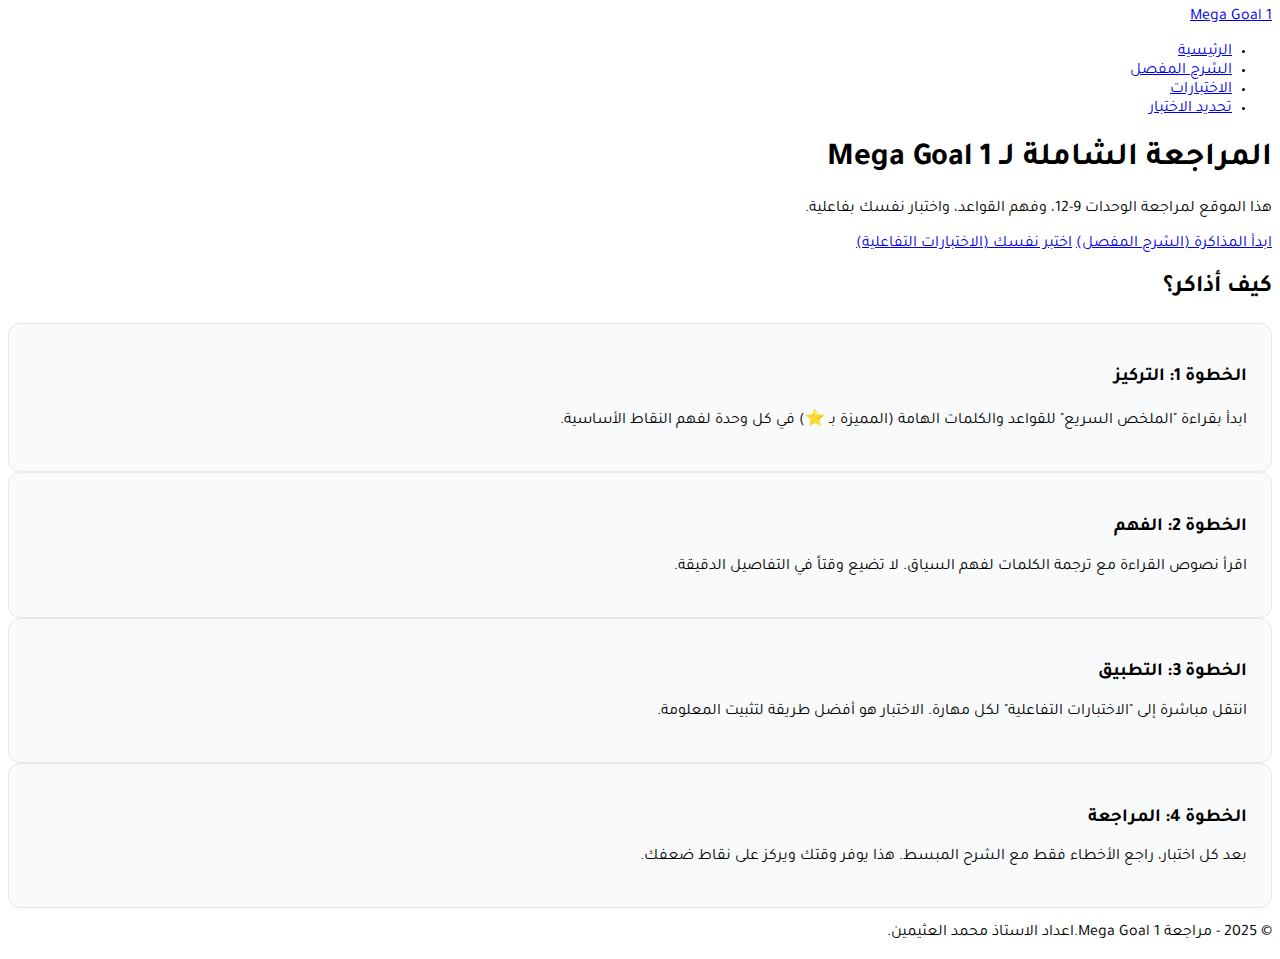
<file: index.html>
<!DOCTYPE html>
<html lang="ar" dir="rtl">
<head>
    <meta charset="UTF-8">
    <meta name="viewport" content="width=device-width, initial-scale=1.0">
    <title>مراجعة Mega Goal 1 | الصفحة الرئيسية</title>
    <link rel="stylesheet" href="css/style.css">
    <link rel="preconnect" href="https://fonts.googleapis.com">
    <link rel="preconnect" href="https://fonts.gstatic.com" crossorigin>
    <link href="https://fonts.googleapis.com/css2?family=Tajawal:wght@400;700&display=swap" rel="stylesheet">
</head>
<body>

    <header class="sticky-header">
        <nav class="container">
            <a href="index.html" class="logo">Mega Goal 1</a>
            <ul>
                <li><a href="index.html" class="active">الرئيسية</a></li>
                <li><a href="guide.html">الشرح المفصل</a></li>
                <li><a href="quiz.html">الاختبارات</a></li>
                <li><a href="exam-details.html">تحديد الاختبار</a></li>
            </ul>
        </nav>
    </header>

    <main>
        <section class="hero">
            <div class="container">
                <h1> المراجعة الشاملة لـ Mega Goal 1</h1>
                <p>هذا الموقع لمراجعة الوحدات 9-12، وفهم القواعد، واختبار نفسك بفاعلية.</p>
                <div class="cta-buttons">
                    <a href="guide.html" class="btn btn-primary">ابدأ المذاكرة (الشرح المفصل)</a>
                    <a href="quiz.html" class="btn btn-secondary">اختبر نفسك (الاختبارات التفاعلية)</a>
                </div>
            </div>
        </section>

        <section class="quick-tips-section">
            <div class="container">
                <h2>كيف أذاكر؟</h2>
                <div class="tips-container">
                    <div class="tip-card">
                        <h3>الخطوة 1: التركيز</h3>
                        <p>ابدأ بقراءة "الملخص السريع" للقواعد والكلمات الهامة (المميزة بـ ⭐) في كل وحدة لفهم النقاط الأساسية.</p>
                    </div>
                    <div class="tip-card">
                        <h3>الخطوة 2: الفهم</h3>
                        <p>اقرأ نصوص القراءة مع ترجمة الكلمات لفهم السياق. لا تضيع وقتاً في التفاصيل الدقيقة.</p>
                    </div>
                    <div class="tip-card">
                        <h3>الخطوة 3: التطبيق</h3>
                        <p>انتقل مباشرة إلى "الاختبارات التفاعلية" لكل مهارة. الاختبار هو أفضل طريقة لتثبيت المعلومة.</p>
                    </div>
                    <div class="tip-card">
                        <h3>الخطوة 4: المراجعة</h3>
                        <p>بعد كل اختبار، راجع الأخطاء فقط مع الشرح المبسط. هذا يوفر وقتك ويركز على نقاط ضعفك.</p>
                    </div>
                </div>
            </div>
        </section>
    </main>

    <footer>
        <div class="container">
            <p>&copy; 2025 - مراجعة Mega Goal 1.اعداد الاستاذ محمد العثيمين.</p>
        </div>
    </footer>

    <script src="js/main.js" defer></script>
</body>
</html>
</file>
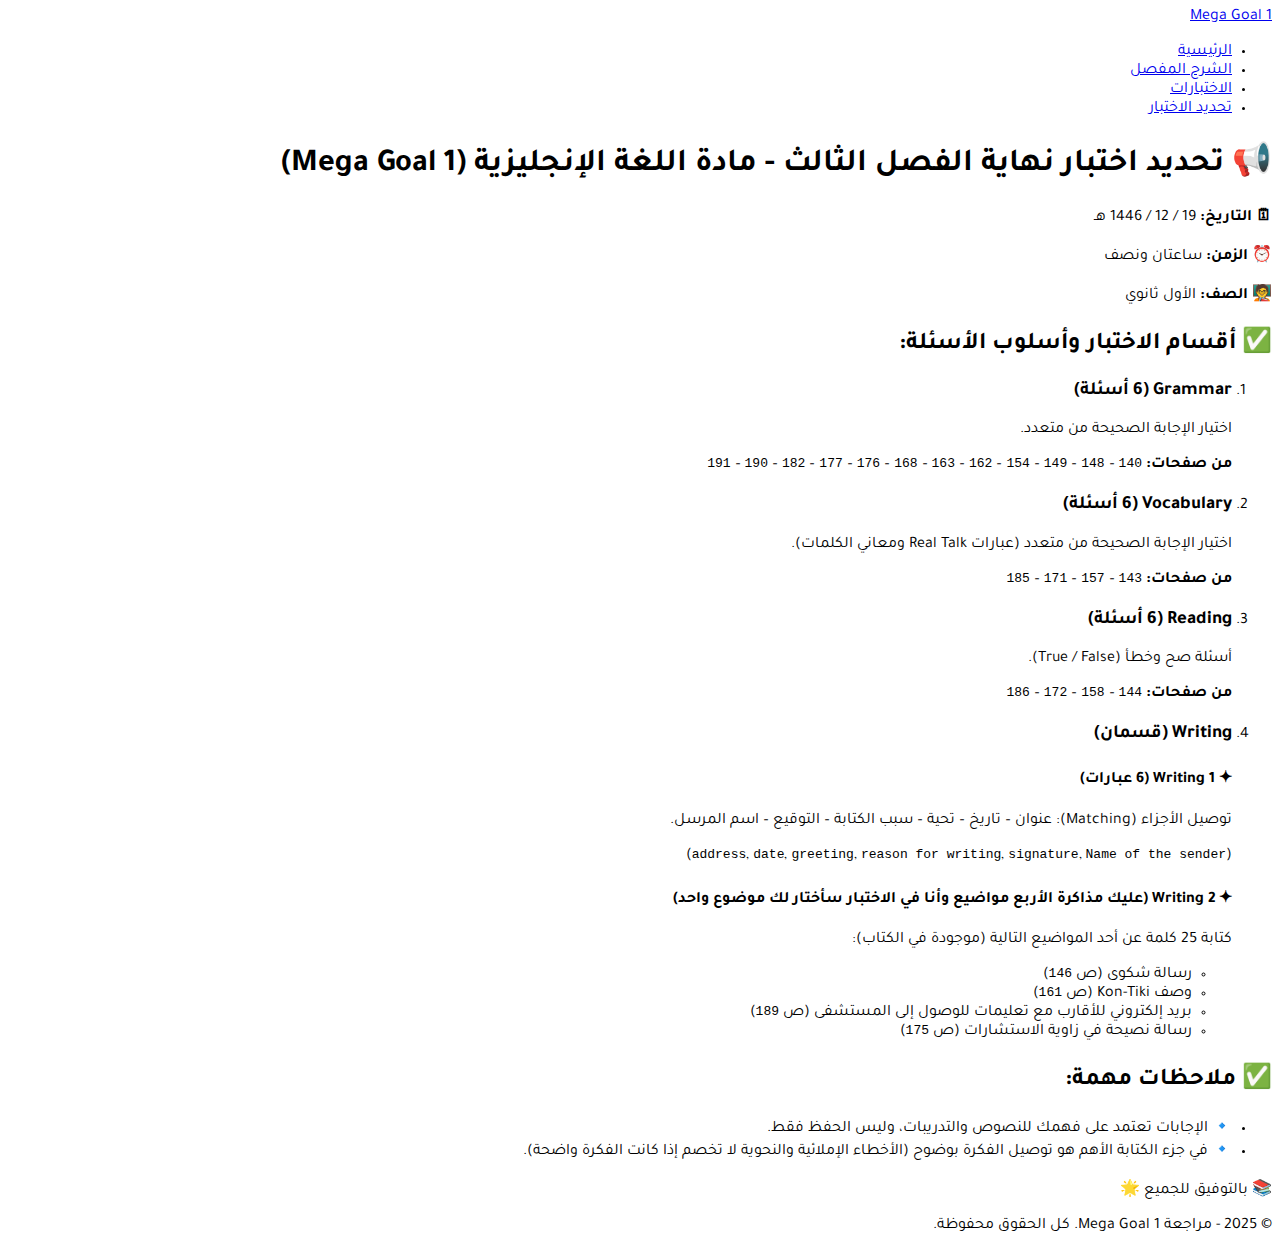
<file: exam-details.html>
<!DOCTYPE html>
<html lang="ar" dir="rtl">
<head>
    <meta charset="UTF-8">
    <meta name="viewport" content="width=device-width, initial-scale=1.0">
    <title>تحديد الاختبار | Mega Goal 1</title>
    <link rel="stylesheet" href="css/style.css">
    <link rel="preconnect" href="https://fonts.googleapis.com">
    <link rel="preconnect" href="https://fonts.gstatic.com" crossorigin>
    <link href="https://fonts.googleapis.com/css2?family=Tajawal:wght@400;700&display=swap" rel="stylesheet">
</head>
<body>

    <header class="sticky-header">
        <nav class="container">
            <a href="index.html" class="logo">Mega Goal 1</a>
            <ul>
                <li><a href="index.html">الرئيسية</a></li>
                <li><a href="guide.html">الشرح المفصل</a></li>
                <li><a href="quiz.html">الاختبارات</a></li>
                <li><a href="exam-details.html" class="active">تحديد الاختبار</a></li>
            </ul>
        </nav>
    </header>

    <main class="container page-content">
        <div class="exam-card">
            <h1>📢 تحديد اختبار نهاية الفصل الثالث - مادة اللغة الإنجليزية (Mega Goal 1)</h1>
            <div class="exam-info">
                <p><strong>🗓 التاريخ:</strong> 19 / 12 / 1446 هـ</p>
                <p><strong>⏰ الزمن:</strong> ساعتان ونصف</p>
                <p><strong>🧑‍🏫 الصف:</strong> الأول ثانوي</p>
            </div>

            <h2>✅ أقسام الاختبار وأسلوب الأسئلة:</h2>
            <ol class="exam-sections">
                <li>
                    <h3>Grammar (6 أسئلة)</h3>
                    <p>اختيار الإجابة الصحيحة من متعدد.</p>
                    <p><strong>من صفحات:</strong> <code>140</code> – <code>148</code> – <code>149</code> – <code>154</code> – <code>162</code> – <code>163</code> – <code>168</code> – <code>176</code> – <code>177</code> – <code>182</code> – <code>190</code> – <code>191</code></p>
                </li>
                <li>
                    <h3>Vocabulary (6 أسئلة)</h3>
                    <p>اختيار الإجابة الصحيحة من متعدد (عبارات Real Talk ومعاني الكلمات).</p>
                    <p><strong>من صفحات:</strong> <code>143</code> – <code>157</code> – <code>171</code> – <code>185</code></p>
                </li>
                <li>
                    <h3>Reading (6 أسئلة)</h3>
                    <p>أسئلة صح وخطأ (True / False).</p>
                    <p><strong>من صفحات:</strong> <code>144</code> – <code>158</code> – <code>172</code> – <code>186</code></p>
                </li>
                <li>
                    <h3>Writing (قسمان)</h3>
                    <div class="writing-parts">
                        <div class="writing-part">
                            <h4>✦ Writing 1 (6 عبارات)</h4>
                            <p>توصيل الأجزاء (Matching): عنوان – تاريخ – تحية – سبب الكتابة – التوقيع – اسم المرسل.</p>
                            <p>(<code>address</code>, <code>date</code>, <code>greeting</code>, <code>reason for writing</code>, <code>signature</code>, <code>Name of the sender</code>)</p>
                        </div>
                        <div class="writing-part">
                            <h4>✦ Writing 2 (عليك مذاكرة الأربع مواضيع وأنا في الاختبار سأختار لك موضوع واحد)</h4>
                            <p>كتابة 25 كلمة عن أحد المواضيع التالية (موجودة في الكتاب):</p>
                            <ul>
                                <li>رسالة شكوى (ص <code>146</code>)</li>
                                <li>وصف Kon-Tiki (ص <code>161</code>)</li>
                                <li>بريد إلكتروني للأقارب مع تعليمات للوصول إلى المستشفى (ص <code>189</code>)</li>
                                <li>رسالة نصيحة في زاوية الاستشارات (ص <code>175</code>)</li>
                            </ul>
                        </div>
                    </div>
                </li>
            </ol>

            <h2>✅ ملاحظات مهمة:</h2>
            <ul class="important-notes">
                <li>🔹 الإجابات تعتمد على فهمك للنصوص والتدريبات، وليس الحفظ فقط.</li>
                <li>🔹 في جزء الكتابة الأهم هو توصيل الفكرة بوضوح (الأخطاء الإملائية والنحوية لا تخصم إذا كانت الفكرة واضحة).</li>
            </ul>

            <p class="final-greeting">📚 بالتوفيق للجميع 🌟</p>
        </div>
    </main>

    <footer>
        <div class="container">
            <p>&copy; 2025 - مراجعة Mega Goal 1. كل الحقوق محفوظة.</p>
        </div>
    </footer>
    
    <script src="js/main.js" defer></script>
</body>
</html>
</file>
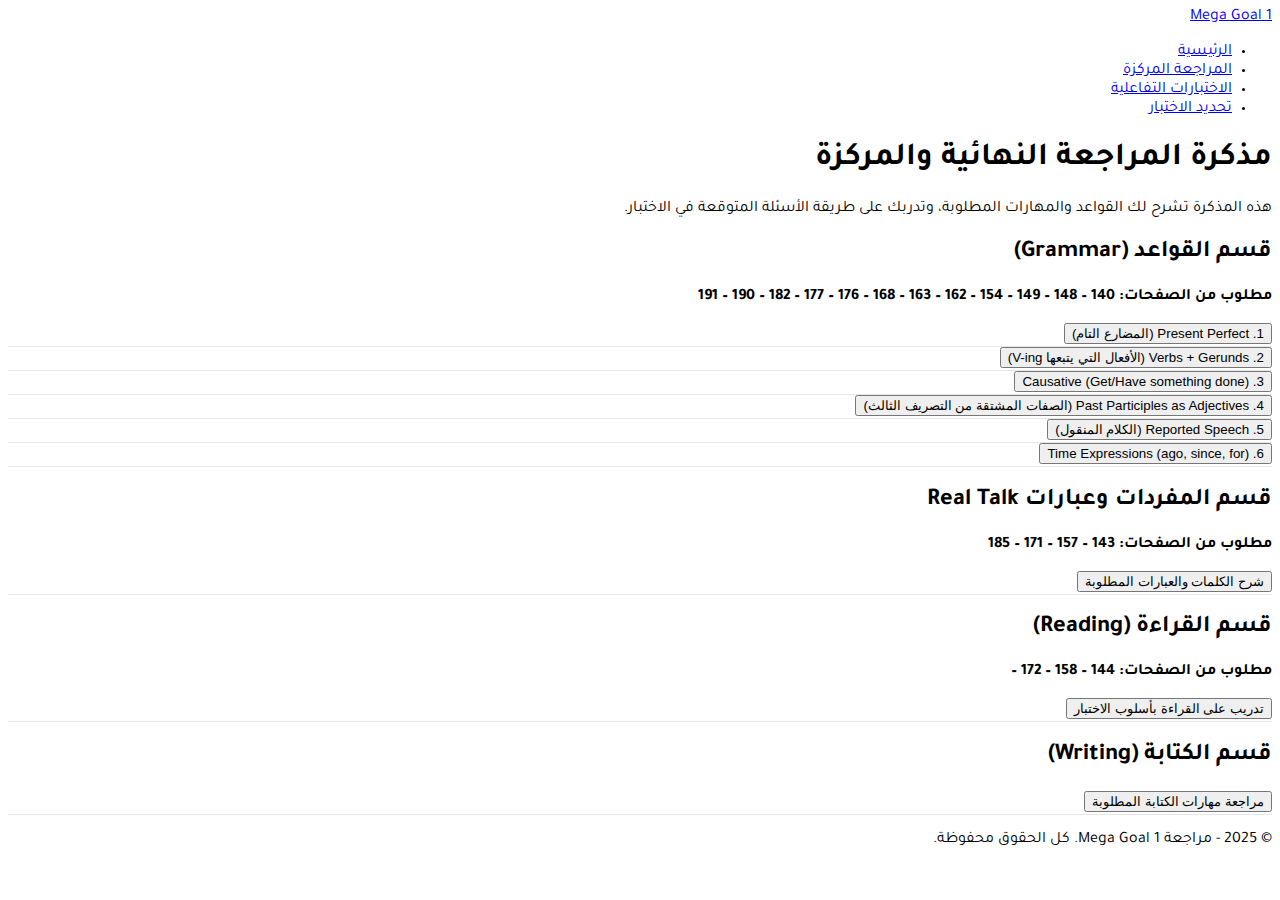
<file: guide.html>
<!DOCTYPE html>
<html lang="ar" dir="rtl">
<head>
    <meta charset="UTF-8">
    <meta name="viewport" content="width=device-width, initial-scale=1.0">
    <title>مذكرة المراجعة النهائية | Mega Goal 1</title>
    <link rel="stylesheet" href="css/style.css">
    <link rel="preconnect" href="https://fonts.googleapis.com">
    <link rel="preconnect" href="https://fonts.gstatic.com" crossorigin>
    <link href="https://fonts.googleapis.com/css2?family=Tajawal:wght@400;700&display=swap" rel="stylesheet">
</head>
<body>

    <header class="sticky-header">
        <nav class="container">
            <a href="index.html" class="logo">Mega Goal 1</a>
            <ul>
                <li><a href="index.html">الرئيسية</a></li>
                <li><a href="guide.html" class="active">المراجعة المركزة</a></li>
                <li><a href="quiz.html">الاختبارات التفاعلية</a></li>
                <li><a href="exam-details.html">تحديد الاختبار</a></li>
            </ul>
        </nav>
    </header>

    <main class="container page-content">
        <h1>مذكرة المراجعة النهائية والمركزة</h1>
        <p>هذه المذكرة تشرح لك القواعد والمهارات المطلوبة، وتدربك على طريقة الأسئلة المتوقعة في الاختبار.</p>

        <div class="review-section">
            <h2>قسم القواعد (Grammar)</h2>
            <p><strong>مطلوب من الصفحات: 140 – 148 – 149 – 154 – 162 – 163 – 168 – 176 – 177 – 182 – 190 – 191</strong></p>
            
            <div class="accordion">
                <div class="accordion-item">
                    <button class="accordion-header">1. Present Perfect (المضارع التام)</button>
                    <div class="accordion-content">
                        <div class="summary-box">
                            <p><strong>القاعدة:</strong> نستخدم المضارع التام (have/has + التصريف الثالث) للحديث عن أحداث تمت في الماضي ولها نتيجة أو أثر في الحاضر.</p>
                            <ul>
                                <li>نستخدم `has` مع الفاعل المفرد الغائب (He, She, It, Ahmad).</li>
                                <li>نستخدم `have` مع باقي الضمائر (I, You, We, They).</li>
                            </ul>
                            <p><strong>مثال للتوضيح:</strong></p>
                            <ul>
                                <li>She **has** eaten lunch. (لقد أكلت الغداء للتو)</li>
                                <li>They **have** finished the project. (لقد أنهوا المشروع)</li>
                            </ul>
                            <hr>
                            <p><strong>💡 كيف يأتي في الاختبار؟</strong></p>
                            <p>سيأتي السؤال على شكل فراغ لتختار الفعل المساعد الصحيح حسب الفاعل. مثال تدريبي:</p>
                            <p><em>- The team (.......) won the match.</em><br> A) have &nbsp;&nbsp; B) is &nbsp;&nbsp; C) has &nbsp;&nbsp; D) am<br>
                            (<strong>الحل:</strong> C) has، لأن `The team` مفرد)</p>
                        </div>
                    </div>
                </div>

                <div class="accordion-item">
                    <button class="accordion-header">2. Verbs + Gerunds (الأفعال التي يتبعها V-ing)</button>
                    <div class="accordion-content">
                        <div class="summary-box">
                           <p><strong>القاعدة:</strong> هناك أفعال وعبارات معينة في اللغة الإنجليزية، إذا جاء بعدها فعل آخر، فيجب أن يكون بصيغة المصدر المضاف له `ing` (Gerund).</p>
                           <p><strong>من أشهر هذه الأفعال والعبارات (من الكتاب):</strong><br>
                           <code>enjoy</code> (يستمتع), <code>finish</code> (ينهي), <code>stop</code> (يتوقف), <code>suggest</code> (يقترح), <code>miss</code> (يفتقد), <code>can't stand</code> (لا يطيق).</p>
                           <p><strong>أمثلة للتوضيح:</strong></p>
                           <ul>
                               <li>I enjoy **watching** movies. (لا نقول: I enjoy watch)</li>
                               <li>They finished **doing** their work. (لا نقول: They finished do)</li>
                           </ul>
                           <hr>
                           <p><strong>💡 كيف يأتي في الاختبار؟</strong></p>
                           <p>سيأتي السؤال بعبارة مثل `can't stand` ويطلب منك اختيار الصيغة الصحيحة للفعل الذي يليه.</p>
                           <p><em>- We miss (.......) with our friends.</em><br> A) play &nbsp;&nbsp; B) played &nbsp;&nbsp; C) playing &nbsp;&nbsp; D) is playing<br>
                           (<strong>الحل:</strong> C) playing)</p>
                        </div>
                    </div>
                </div>
                
                <div class="accordion-item">
                    <button class="accordion-header">3. Causative (Get/Have something done)</button>
                    <div class="accordion-content">
                         <div class="summary-box">
                            <p><strong>القاعدة:</strong> نستخدم هذه الصيغة (السببية) عندما لا نقوم بالفعل بأنفسنا، بل نطلب من شخص آخر (غالباً متخصص) أن يقوم به لنا.</p>
                            <p><strong>التركيب:</strong> Subject + `get` أو `have` + Object (الشيء) + **Past Participle** (التصريف الثالث للفعل).</p>
                             <p><strong>أمثلة للتوضيح:</strong></p>
                             <ul>
                                 <li>I will **have** my car **repaired**. (سأجعل سيارتي تُصلَح)</li>
                                 <li>She **got** her hair **cut**. (لقد قصّت شعرها - عند الحلاق)</li>
                             </ul>
                            <hr>
                            <p><strong>💡 كيف يأتي في الاختبار؟</strong></p>
                            <p>سيأتي السؤال بتركيبة `get + object` ويطلب منك اختيار الصيغة الصحيحة للفعل.</p>
                            <p><em>- I will have the report (.......).</em><br> A) printing &nbsp;&nbsp; B) print &nbsp;&nbsp; C) prints &nbsp;&nbsp; D) printed<br>
                            (<strong>الحل:</strong> D) printed، لأنه التصريف الثالث)</p>
                        </div>
                    </div>
                </div>

                <div class="accordion-item">
                    <button class="accordion-header">4. Past Participles as Adjectives (الصفات المشتقة من التصريف الثالث)</button>
                    <div class="accordion-content">
                        <div class="summary-box">
                            <p><strong>القاعدة:</strong> يمكن أن نستخدم التصريف الثالث للفعل (مثل: broken, written, damaged) كصفة لوصف اسم وقع عليه الفعل.</p>
                            <p><strong>أمثلة للتوضيح:</strong></p>
                            <ul>
                               <li>A **written** letter (رسالة مكتوبة)</li>
                               <li>A **damaged** car (سيارة متضررة)</li>
                               <li>A **cracked** vase (مزهرية مشروخة)</li>
                           </ul>
                           <hr>
                           <p><strong>💡 كيف يأتي في الاختبار؟</strong></p>
                           <p>سيأتي السؤال باسم (مثل table) ويطلب منك اختيار الصفة المناسبة له من التصريف الثالث.</p>
                           <p><em>- She cleaned the (......) window.</em><br> A) cracks &nbsp;&nbsp; B) cracked &nbsp;&nbsp; C) cracking &nbsp;&nbsp; D) crack<br>
                           (<strong>الحل:</strong> B) cracked، أي "النافذة المشروخة")</p>
                        </div>
                    </div>
                </div>
                
                <div class="accordion-item">
                    <button class="accordion-header">5. Reported Speech (الكلام المنقول)</button>
                    <div class="accordion-content">
                        <div class="summary-box">
                            <p><strong>القاعدة:</strong> عند نقل كلام مباشر إلى كلام منقول، نعيد زمن الفعل خطوة إلى الوراء (للماضي).</p>
                            <p><strong>الحالة المطلوبة في الاختبار:</strong><br>
                            المضارع البسيط (Present Simple) يتحول إلى **الماضي البسيط (Past Simple)**.</p>
                            <p><strong>مثال للتوضيح:</strong></p>
                            <ul>
                               <li>Direct: He said, "I **like** pizza."</li>
                               <li>Reported: He said that he **liked** pizza.</li>
                            </ul>
                            <hr>
                            <p><strong>💡 كيف يأتي في الاختبار؟</strong></p>
                            <p>سيأتي السؤال بجملة `He said` ويطلب منك اختيار الفعل في الزمن الماضي الصحيح.</p>
                             <p><em>- She said she (......) in a big city.</em><br> A) live &nbsp;&nbsp; B) lives &nbsp;&nbsp; C) lived &nbsp;&nbsp; D) living<br>
                           (<strong>الحل:</strong> C) lived)</p>
                        </div>
                    </div>
                </div>

                 <div class="accordion-item">
                    <button class="accordion-header">6. Time Expressions (ago, since, for)</button>
                    <div class="accordion-content">
                        <div class="summary-box">
                            <p><strong>القاعدة:</strong> كل كلمة لها استخدام وزمن محدد.</p>
                            <ul>
                                <li><code>ago</code> (منذ): تأتي مع **الماضي البسيط** فقط. تدل على وقت محدد في الماضي. (e.g., I saw him two days **ago**.)</li>
                                <li><code>for</code> (لمدة): تأتي مع **المضارع التام**. تدل على طول الفترة الزمنية. (e.g., I have lived here **for** five years.)</li>
                                <li><code>since</code> (منذ): تأتي مع **المضارع التام**. تدل على نقطة بداية الفترة. (e.g., I have lived here **since** 2020.)</li>
                           </ul>
                           <hr>
                           <p><strong>💡 كيف يأتي في الاختبار؟</strong></p>
                           <p>سيأتي السؤال بجملة في زمن معين ويطلب منك اختيار الظرف الزمني المناسب.</p>
                             <p><em>- He moved to Riyadh five years (......).</em><br> A) since &nbsp;&nbsp; B) for &nbsp;&nbsp; C) ago &nbsp;&nbsp; D) from<br>
                           (<strong>الحل:</strong> C) ago، لأن الفعل `moved` في الماضي البسيط)</p>
                        </div>
                    </div>
                </div>
            </div>
        </div>

        <div class="review-section">
            <h2>قسم المفردات وعبارات Real Talk</h2>
            <p><strong>مطلوب من الصفحات: 143 – 157 – 171 – 185</strong></p>
            <div class="accordion">
                <div class="accordion-item">
                    <button class="accordion-header">شرح الكلمات والعبارات المطلوبة</button>
                    <div class="accordion-content">
                        <div class="summary-box">
                           <ul>
                               <li><strong>You mean...:</strong> (هل تقصد...). تستخدم **لتأكيد** فهمك لكلام الشخص الآخر.</li>
                               <li><strong>Beats me!:</strong> (لا أعلم!). عبارة عامية تعني **"ليس لدي أي فكرة"**.</li>
                               <li><strong>to recover:</strong> (يتعافى). أن تتحسن صحتك وتعود لحالتك الطبيعية.</li>
                               <li><strong>Gee!:</strong> (يا إلهي!). كلمة تعجب تستخدم للتعبير عن **المفاجأة**.</li>
                               <li><strong>It sounds like...:</strong> (يبدو أن...). تستخدم لإعطاء انطباع أو تخمين عن شيء.</li>
                               <li><strong>really / totally:</strong> (حقاً / تماماً). تستخدم **لتقوية وتأكيد** الجملة.</li>
                           </ul>
                           <hr>
                           <p><strong>💡 كيف يأتي في الاختبار؟</strong></p>
                           <p>سيأتي السؤال بالعبارة ويطلب منك اختيار المعنى الصحيح لها من متعدد.</p>
                        </div>
                    </div>
                </div>
            </div>
        </div>

        <div class="review-section">
            <h2>قسم القراءة (Reading)</h2>
            <p><strong>مطلوب من الصفحات: 144 – 158 – 172 – </strong></p>
            <div class="accordion">
                <div class="accordion-item">
                    <button class="accordion-header">تدريب على القراءة بأسلوب الاختبار</button>
                    <div class="accordion-content">
                        <div class="summary-box">
                            <p>سيأتيك في الاختبار نص قصير، متبوع بـ 6 جمل، وعليك تحديد ما إذا كانت كل جملة صحيحة (True) أم خاطئة (False) بناءً على النص فقط.</p>
                            <h4>نص تدريبي (من الكتاب، ص 144):</h4>
                            <p>"Murphy's Law states: If anything can go wrong, it might go wrong! Similar situations occur all the time. When you're in a hurry to open the door and you try several keys on the key ring, the last remaining key is usually the one that works. When you get in a line at the supermarket, you find you've chosen the slowest one... Is this bad luck or coincidence? According to British physicist Robert Matthews, it's neither one nor the other. He explains that our selective memories tend to remember the bad episodes more readily..."</p>
                            <hr>
                            <h4>أسئلة تدريبية (بأسلوب الاختبار):</h4>
                            <p>حدد (T) للعبارة الصحيحة و (F) للخاطئة:</p>
                            <ol>
                                <li>Murphy's Law states that good things will happen eventually. (.....)</li>
                                <li>The text suggests that the fastest key on a key ring always works first. (.....)</li>
                                <li>Choosing the slowest line at the supermarket is an example of Murphy's Law. (.....)</li>
                                <li>Robert Matthews believes these situations are caused by bad luck. (.....)</li>
                                <li>Our memories tend to remember bad events more easily. (.....)</li>
                                <li>The writer believes Murphy's Law is a proven scientific fact. (.....)</li>
                            </ol>
                            <p><strong>الإجابات:</strong> 1-F, 2-F, 3-T, 4-F, 5-T, 6-F</p>
                        </div>
                    </div>
                </div>
            </div>
        </div>

        <div class="review-section">
             <h2>قسم الكتابة (Writing)</h2>
             <div class="accordion">
                <div class="accordion-item">
                    <button class="accordion-header">مراجعة مهارات الكتابة المطلوبة</button>
                    <div class="accordion-content">
                        <div class="summary-box">
                            <h4>الجزء الأول: توصيل أجزاء الرسالة (Matching)</h4>
                            <p>يجب أن تعرف مكونات الرسالة الرسمية باللغة الإنجليزية لكي تستطيع توصيلها بشكل صحيح في الاختبار:</p>
                            <ul>
                                <li><strong>Address (العنوان):</strong> عنوان المرسل، ويوضع في أعلى الرسالة. (e.g., Shefa Street, Riyadh)</li>
                                <li><strong>Date (التاريخ):</strong> يوضع تحت العنوان. (e.g., 1/6/2025)</li>
                                <li><strong>Greeting (التحية):</strong> بداية الرسالة. (e.g., Dear Sir, Hello Ahmad)</li>
                                <li><strong>Reason for writing (سبب الكتابة):</strong> الجملة الافتتاحية التي توضح الغرض من الرسالة. (e.g., I am writing to...)</li>
                                <li><strong>Signature / Closing (التوقيع / الخاتمة):</strong> التحية الختامية قبل كتابة الاسم. (e.g., My best wishes, Yours sincerely)</li>
                                <li><strong>Name of the sender (اسم المرسل):</strong> اسمك، ويوضع في نهاية الرسالة. (e.g., Ahmad)</li>
                            </ul>
                            <a href="quiz.html?skill=writing" class="btn btn-primary btn-small">تدرب على سؤال التوصيل</a>
                            <hr>
                            <h4>الجزء الثاني: كتابة فقرة قصيرة (25 كلمة)</h4>
                            <p>عليك مذاكرة الأربع مواضيع والأستاذ في الاختبار سيختار لك موضوع واحد:</p>
                            <ul>
                                <li>كتابة رسالة شكوى (ص 146)</li>
                                <li>وصف رحلة استكشافية (ص 161)</li>
                                <li>كتابة بريد إلكتروني لإعطاء توجيهات (ص 189)</li>
                                <li>كتابة رسالة نصيحة (ص 175)</li>
                            </ul>
                        </div>
                    </div>
                </div>
             </div>
        </div>
    </main>

    <footer>
        <div class="container">
            <p>&copy; 2025 - مراجعة Mega Goal 1. كل الحقوق محفوظة.</p>
        </div>
    </footer>

    <script src="js/main.js" defer></script>
</body>
</html>
</file>
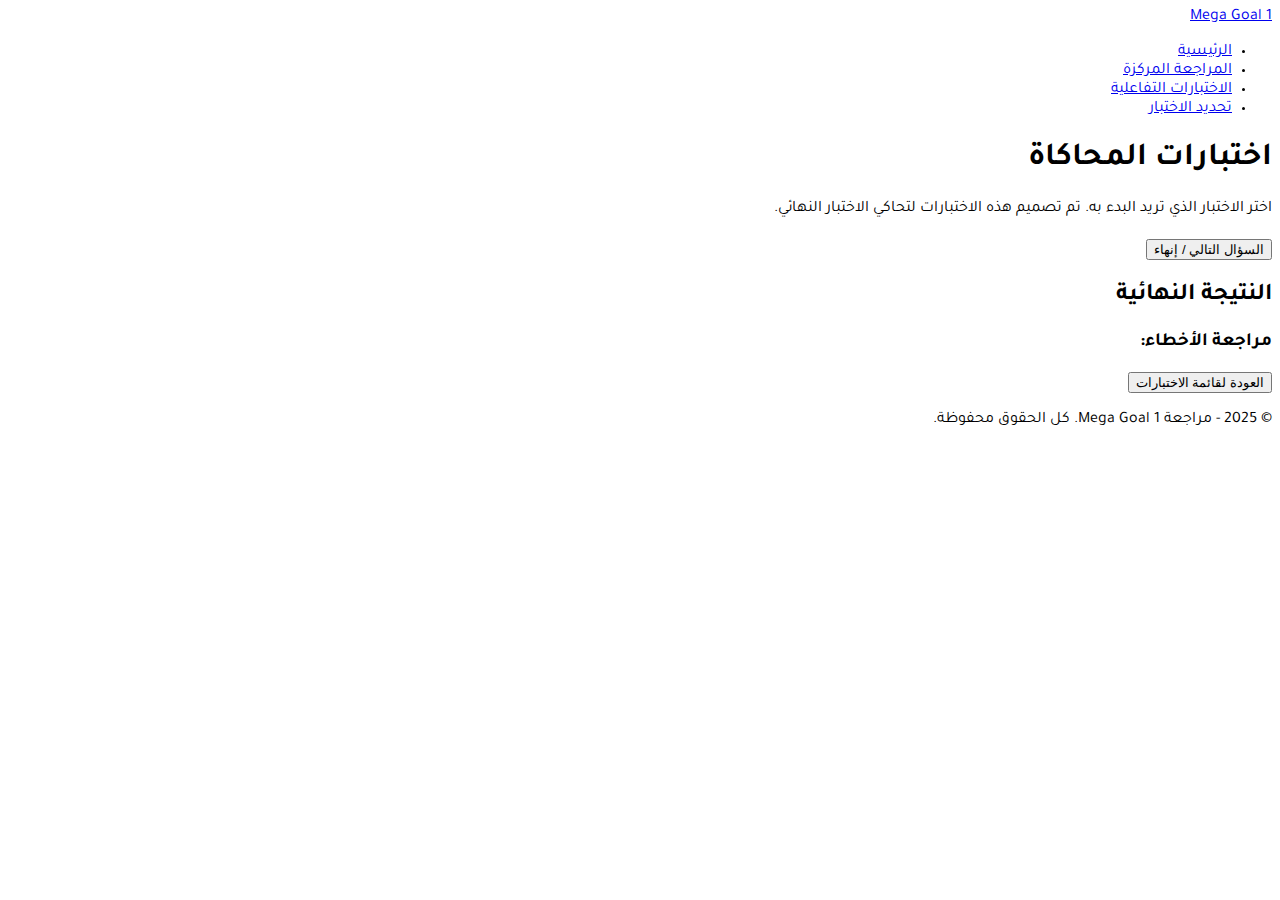
<file: quiz.html>
<!DOCTYPE html>
<html lang="ar" dir="rtl">
<head>
    <meta charset="UTF-8">
    <meta name="viewport" content="width=device-width, initial-scale=1.0">
    <title>الاختبارات التفاعلية | Mega Goal 1</title>
    <link rel="stylesheet" href="css/style.css">
    <link rel="preconnect" href="https://fonts.googleapis.com">
    <link rel="preconnect" href="https://fonts.gstatic.com" crossorigin>
    <link href="https://fonts.googleapis.com/css2?family=Tajawal:wght@400;700&display=swap" rel="stylesheet">
</head>
<body>

    <header class="sticky-header">
        <nav class="container">
            <a href="index.html" class="logo">Mega Goal 1</a>
            <ul>
                <li><a href="index.html">الرئيسية</a></li>
                <li><a href="guide.html">المراجعة المركزة</a></li>
                <li><a href="quiz.html" class="active">الاختبارات التفاعلية</a></li>
                <li><a href="exam-details.html">تحديد الاختبار</a></li>
            </ul>
        </nav>
    </header>

    <main class="container page-content">
        <div id="quiz-container">
            <h1 id="quiz-title">اختبارات المحاكاة</h1>
            <p>اختر الاختبار الذي تريد البدء به. تم تصميم هذه الاختبارات لتحاكي الاختبار النهائي.</p>
            
            <div id="quiz-selection" class="quiz-selection-grid">
                </div>

            <div id="quiz-area" class="hidden">
                <div id="progress-container">
                    <div id="progress-bar-full">
                        <div id="progress-bar"></div>
                    </div>
                    <p id="progress-text"></p>
                </div>
                <h2 id="question-text"></h2>
                <div id="choices-container" class="choices-grid"></div>
                
                <div id="matching-container" class="hidden">
                    <div class="matching-columns">
                        <div class="column" id="matching-terms"></div>
                        <div class="column" id="matching-definitions"></div>
                    </div>
                </div>

                <button id="next-btn" class="btn btn-primary hidden">السؤال التالي / إنهاء</button>
            </div>

            <div id="result-area" class="hidden">
                <h2>النتيجة النهائية</h2>
                <p id="score-text"></p>
                <p id="motivation-text"></p>
                <div id="mistakes-review">
                    <h3>مراجعة الأخطاء:</h3>
                    <ul id="mistakes-list"></ul>
                </div>
                <button id="restart-btn" class="btn btn-secondary">العودة لقائمة الاختبارات</button>
            </div>
        </div>
    </main>

    <footer>
        <div class="container">
            <p>&copy; 2025 - مراجعة Mega Goal 1. كل الحقوق محفوظة.</p>
        </div>
    </footer>
    
    <script src="js/main.js" defer></script>
</body>
</html>
</file>
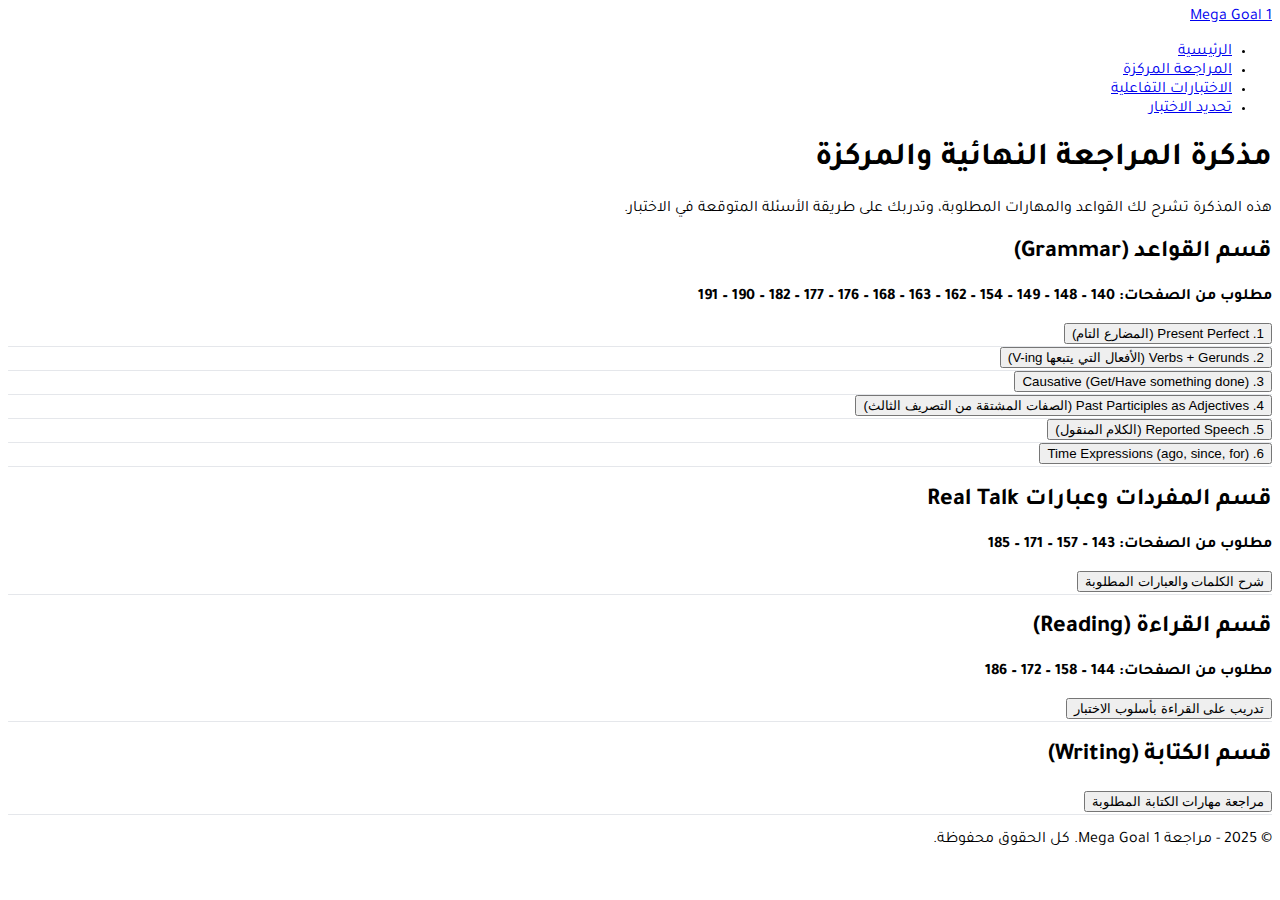
<file: ‏‏guide.html>
<!DOCTYPE html>
<html lang="ar" dir="rtl">
<head>
    <meta charset="UTF-8">
    <meta name="viewport" content="width=device-width, initial-scale=1.0">
    <title>مذكرة المراجعة النهائية | Mega Goal 1</title>
    <link rel="stylesheet" href="css/style.css">
    <link rel="preconnect" href="https://fonts.googleapis.com">
    <link rel="preconnect" href="https://fonts.gstatic.com" crossorigin>
    <link href="https://fonts.googleapis.com/css2?family=Tajawal:wght@400;700&display=swap" rel="stylesheet">
</head>
<body>

    <header class="sticky-header">
        <nav class="container">
            <a href="index.html" class="logo">Mega Goal 1</a>
            <ul>
                <li><a href="index.html">الرئيسية</a></li>
                <li><a href="guide.html" class="active">المراجعة المركزة</a></li>
                <li><a href="quiz.html">الاختبارات التفاعلية</a></li>
                <li><a href="exam-details.html">تحديد الاختبار</a></li>
            </ul>
        </nav>
    </header>

    <main class="container page-content">
        <h1>مذكرة المراجعة النهائية والمركزة</h1>
        <p>هذه المذكرة تشرح لك القواعد والمهارات المطلوبة، وتدربك على طريقة الأسئلة المتوقعة في الاختبار.</p>

        <div class="review-section">
            <h2>قسم القواعد (Grammar)</h2>
            <p><strong>مطلوب من الصفحات: 140 – 148 – 149 – 154 – 162 – 163 – 168 – 176 – 177 – 182 – 190 – 191</strong></p>
            
            <div class="accordion">
                <div class="accordion-item">
                    <button class="accordion-header">1. Present Perfect (المضارع التام)</button>
                    <div class="accordion-content">
                        <div class="summary-box">
                            <p><strong>القاعدة:</strong> نستخدم المضارع التام (have/has + التصريف الثالث) للحديث عن أحداث تمت في الماضي ولها نتيجة أو أثر في الحاضر.</p>
                            <ul>
                                <li>نستخدم `has` مع الفاعل المفرد الغائب (He, She, It, Ahmad).</li>
                                <li>نستخدم `have` مع باقي الضمائر (I, You, We, They).</li>
                            </ul>
                            <p><strong>مثال للتوضيح:</strong></p>
                            <ul>
                                <li>She **has** eaten lunch. (لقد أكلت الغداء للتو)</li>
                                <li>They **have** finished the project. (لقد أنهوا المشروع)</li>
                            </ul>
                            <hr>
                            <p><strong>💡 كيف يأتي في الاختبار؟</strong></p>
                            <p>سيأتي السؤال على شكل فراغ لتختار الفعل المساعد الصحيح حسب الفاعل. مثال تدريبي:</p>
                            <p><em>- The team (.......) won the match.</em><br> A) have &nbsp;&nbsp; B) is &nbsp;&nbsp; C) has &nbsp;&nbsp; D) am<br>
                            (<strong>الحل:</strong> C) has، لأن `The team` مفرد)</p>
                        </div>
                    </div>
                </div>

                <div class="accordion-item">
                    <button class="accordion-header">2. Verbs + Gerunds (الأفعال التي يتبعها V-ing)</button>
                    <div class="accordion-content">
                        <div class="summary-box">
                           <p><strong>القاعدة:</strong> هناك أفعال وعبارات معينة في اللغة الإنجليزية، إذا جاء بعدها فعل آخر، فيجب أن يكون بصيغة المصدر المضاف له `ing` (Gerund).</p>
                           <p><strong>من أشهر هذه الأفعال والعبارات (من الكتاب):</strong><br>
                           <code>enjoy</code> (يستمتع), <code>finish</code> (ينهي), <code>stop</code> (يتوقف), <code>suggest</code> (يقترح), <code>miss</code> (يفتقد), <code>can't stand</code> (لا يطيق).</p>
                           <p><strong>أمثلة للتوضيح:</strong></p>
                           <ul>
                               <li>I enjoy **watching** movies. (لا نقول: I enjoy watch)</li>
                               <li>They finished **doing** their work. (لا نقول: They finished do)</li>
                           </ul>
                           <hr>
                           <p><strong>💡 كيف يأتي في الاختبار؟</strong></p>
                           <p>سيأتي السؤال بعبارة مثل `can't stand` ويطلب منك اختيار الصيغة الصحيحة للفعل الذي يليه.</p>
                           <p><em>- We miss (.......) with our friends.</em><br> A) play &nbsp;&nbsp; B) played &nbsp;&nbsp; C) playing &nbsp;&nbsp; D) is playing<br>
                           (<strong>الحل:</strong> C) playing)</p>
                        </div>
                    </div>
                </div>
                
                <div class="accordion-item">
                    <button class="accordion-header">3. Causative (Get/Have something done)</button>
                    <div class="accordion-content">
                         <div class="summary-box">
                            <p><strong>القاعدة:</strong> نستخدم هذه الصيغة (السببية) عندما لا نقوم بالفعل بأنفسنا، بل نطلب من شخص آخر (غالباً متخصص) أن يقوم به لنا.</p>
                            <p><strong>التركيب:</strong> Subject + `get` أو `have` + Object (الشيء) + **Past Participle** (التصريف الثالث للفعل).</p>
                             <p><strong>أمثلة للتوضيح:</strong></p>
                             <ul>
                                 <li>I will **have** my car **repaired**. (سأجعل سيارتي تُصلَح)</li>
                                 <li>She **got** her hair **cut**. (لقد قصّت شعرها - عند الحلاق)</li>
                             </ul>
                            <hr>
                            <p><strong>💡 كيف يأتي في الاختبار؟</strong></p>
                            <p>سيأتي السؤال بتركيبة `get + object` ويطلب منك اختيار الصيغة الصحيحة للفعل.</p>
                            <p><em>- I will have the report (.......).</em><br> A) printing &nbsp;&nbsp; B) print &nbsp;&nbsp; C) prints &nbsp;&nbsp; D) printed<br>
                            (<strong>الحل:</strong> D) printed، لأنه التصريف الثالث)</p>
                        </div>
                    </div>
                </div>

                <div class="accordion-item">
                    <button class="accordion-header">4. Past Participles as Adjectives (الصفات المشتقة من التصريف الثالث)</button>
                    <div class="accordion-content">
                        <div class="summary-box">
                            <p><strong>القاعدة:</strong> يمكن أن نستخدم التصريف الثالث للفعل (مثل: broken, written, damaged) كصفة لوصف اسم وقع عليه الفعل.</p>
                            <p><strong>أمثلة للتوضيح:</strong></p>
                            <ul>
                               <li>A **written** letter (رسالة مكتوبة)</li>
                               <li>A **damaged** car (سيارة متضررة)</li>
                               <li>A **cracked** vase (مزهرية مشروخة)</li>
                           </ul>
                           <hr>
                           <p><strong>💡 كيف يأتي في الاختبار؟</strong></p>
                           <p>سيأتي السؤال باسم (مثل table) ويطلب منك اختيار الصفة المناسبة له من التصريف الثالث.</p>
                           <p><em>- She cleaned the (......) window.</em><br> A) cracks &nbsp;&nbsp; B) cracked &nbsp;&nbsp; C) cracking &nbsp;&nbsp; D) crack<br>
                           (<strong>الحل:</strong> B) cracked، أي "النافذة المشروخة")</p>
                        </div>
                    </div>
                </div>
                
                <div class="accordion-item">
                    <button class="accordion-header">5. Reported Speech (الكلام المنقول)</button>
                    <div class="accordion-content">
                        <div class="summary-box">
                            <p><strong>القاعدة:</strong> عند نقل كلام مباشر إلى كلام منقول، نعيد زمن الفعل خطوة إلى الوراء (للماضي).</p>
                            <p><strong>الحالة المطلوبة في الاختبار:</strong><br>
                            المضارع البسيط (Present Simple) يتحول إلى **الماضي البسيط (Past Simple)**.</p>
                            <p><strong>مثال للتوضيح:</strong></p>
                            <ul>
                               <li>Direct: He said, "I **like** pizza."</li>
                               <li>Reported: He said that he **liked** pizza.</li>
                            </ul>
                            <hr>
                            <p><strong>💡 كيف يأتي في الاختبار؟</strong></p>
                            <p>سيأتي السؤال بجملة `He said` ويطلب منك اختيار الفعل في الزمن الماضي الصحيح.</p>
                             <p><em>- She said she (......) in a big city.</em><br> A) live &nbsp;&nbsp; B) lives &nbsp;&nbsp; C) lived &nbsp;&nbsp; D) living<br>
                           (<strong>الحل:</strong> C) lived)</p>
                        </div>
                    </div>
                </div>

                 <div class="accordion-item">
                    <button class="accordion-header">6. Time Expressions (ago, since, for)</button>
                    <div class="accordion-content">
                        <div class="summary-box">
                            <p><strong>القاعدة:</strong> كل كلمة لها استخدام وزمن محدد.</p>
                            <ul>
                                <li><code>ago</code> (منذ): تأتي مع **الماضي البسيط** فقط. تدل على وقت محدد في الماضي. (e.g., I saw him two days **ago**.)</li>
                                <li><code>for</code> (لمدة): تأتي مع **المضارع التام**. تدل على طول الفترة الزمنية. (e.g., I have lived here **for** five years.)</li>
                                <li><code>since</code> (منذ): تأتي مع **المضارع التام**. تدل على نقطة بداية الفترة. (e.g., I have lived here **since** 2020.)</li>
                           </ul>
                           <hr>
                           <p><strong>💡 كيف يأتي في الاختبار؟</strong></p>
                           <p>سيأتي السؤال بجملة في زمن معين ويطلب منك اختيار الظرف الزمني المناسب.</p>
                             <p><em>- He moved to Riyadh five years (......).</em><br> A) since &nbsp;&nbsp; B) for &nbsp;&nbsp; C) ago &nbsp;&nbsp; D) from<br>
                           (<strong>الحل:</strong> C) ago، لأن الفعل `moved` في الماضي البسيط)</p>
                        </div>
                    </div>
                </div>
            </div>
        </div>

        <div class="review-section">
            <h2>قسم المفردات وعبارات Real Talk</h2>
            <p><strong>مطلوب من الصفحات: 143 – 157 – 171 – 185</strong></p>
            <div class="accordion">
                <div class="accordion-item">
                    <button class="accordion-header">شرح الكلمات والعبارات المطلوبة</button>
                    <div class="accordion-content">
                        <div class="summary-box">
                           <ul>
                               <li><strong>You mean...:</strong> (هل تقصد...). تستخدم **لتأكيد** فهمك لكلام الشخص الآخر.</li>
                               <li><strong>Beats me!:</strong> (لا أعلم!). عبارة عامية تعني **"ليس لدي أي فكرة"**.</li>
                               <li><strong>to recover:</strong> (يتعافى). أن تتحسن صحتك وتعود لحالتك الطبيعية.</li>
                               <li><strong>Gee!:</strong> (يا إلهي!). كلمة تعجب تستخدم للتعبير عن **المفاجأة**.</li>
                               <li><strong>It sounds like...:</strong> (يبدو أن...). تستخدم لإعطاء انطباع أو تخمين عن شيء.</li>
                               <li><strong>really / totally:</strong> (حقاً / تماماً). تستخدم **لتقوية وتأكيد** الجملة.</li>
                           </ul>
                           <hr>
                           <p><strong>💡 كيف يأتي في الاختبار؟</strong></p>
                           <p>سيأتي السؤال بالعبارة ويطلب منك اختيار المعنى الصحيح لها من متعدد.</p>
                        </div>
                    </div>
                </div>
            </div>
        </div>

        <div class="review-section">
            <h2>قسم القراءة (Reading)</h2>
            <p><strong>مطلوب من الصفحات: 144 – 158 – 172 – 186</strong></p>
            <div class="accordion">
                <div class="accordion-item">
                    <button class="accordion-header">تدريب على القراءة بأسلوب الاختبار</button>
                    <div class="accordion-content">
                        <div class="summary-box">
                            <p>سيأتيك في الاختبار نص قصير، متبوع بـ 6 جمل، وعليك تحديد ما إذا كانت كل جملة صحيحة (True) أم خاطئة (False) بناءً على النص فقط.</p>
                            <h4>نص تدريبي (من الكتاب، ص 144):</h4>
                            <p>"Murphy's Law states: If anything can go wrong, it might go wrong! Similar situations occur all the time. When you're in a hurry to open the door and you try several keys on the key ring, the last remaining key is usually the one that works. When you get in a line at the supermarket, you find you've chosen the slowest one... Is this bad luck or coincidence? According to British physicist Robert Matthews, it's neither one nor the other. He explains that our selective memories tend to remember the bad episodes more readily..."</p>
                            <hr>
                            <h4>أسئلة تدريبية (بأسلوب الاختبار):</h4>
                            <p>حدد (T) للعبارة الصحيحة و (F) للخاطئة:</p>
                            <ol>
                                <li>Murphy's Law states that good things will happen eventually. (.....)</li>
                                <li>The text suggests that the fastest key on a key ring always works first. (.....)</li>
                                <li>Choosing the slowest line at the supermarket is an example of Murphy's Law. (.....)</li>
                                <li>Robert Matthews believes these situations are caused by bad luck. (.....)</li>
                                <li>Our memories tend to remember bad events more easily. (.....)</li>
                                <li>The writer believes Murphy's Law is a proven scientific fact. (.....)</li>
                            </ol>
                            <p><strong>الإجابات:</strong> 1-F, 2-F, 3-T, 4-F, 5-T, 6-F</p>
                        </div>
                    </div>
                </div>
            </div>
        </div>

        <div class="review-section">
             <h2>قسم الكتابة (Writing)</h2>
             <div class="accordion">
                <div class="accordion-item">
                    <button class="accordion-header">مراجعة مهارات الكتابة المطلوبة</button>
                    <div class="accordion-content">
                        <div class="summary-box">
                            <h4>الجزء الأول: توصيل أجزاء الرسالة (Matching)</h4>
                            <p>يجب أن تعرف مكونات الرسالة الرسمية باللغة الإنجليزية لكي تستطيع توصيلها بشكل صحيح في الاختبار:</p>
                            <ul>
                                <li><strong>Address (العنوان):</strong> عنوان المرسل، ويوضع في أعلى الرسالة. (e.g., Shefa Street, Riyadh)</li>
                                <li><strong>Date (التاريخ):</strong> يوضع تحت العنوان. (e.g., 1/6/2025)</li>
                                <li><strong>Greeting (التحية):</strong> بداية الرسالة. (e.g., Dear Sir, Hello Ahmad)</li>
                                <li><strong>Reason for writing (سبب الكتابة):</strong> الجملة الافتتاحية التي توضح الغرض من الرسالة. (e.g., I am writing to...)</li>
                                <li><strong>Signature / Closing (التوقيع / الخاتمة):</strong> التحية الختامية قبل كتابة الاسم. (e.g., My best wishes, Yours sincerely)</li>
                                <li><strong>Name of the sender (اسم المرسل):</strong> اسمك، ويوضع في نهاية الرسالة. (e.g., Ahmad)</li>
                            </ul>
                            <a href="quiz.html?skill=writing" class="btn btn-primary btn-small">تدرب على سؤال التوصيل</a>
                            <hr>
                            <h4>الجزء الثاني: كتابة فقرة قصيرة (25 كلمة)</h4>
                            <p>سيطلب منك اختيار موضوع واحد من الموضوعات التي درستها والكتابة عنه. الأهم هو أن تكون جملك واضحة ومترابطة وتعبر عن الفكرة الأساسية للموضوع. راجع الموضوعات التالية في كتابك:</p>
                            <ul>
                                <li>كتابة رسالة شكوى (ص 146)</li>
                                <li>وصف رحلة استكشافية (ص 161)</li>
                                <li>كتابة بريد إلكتروني لإعطاء توجيهات (ص 189)</li>
                                <li>كتابة رسالة نصيحة (ص 175)</li>
                            </ul>
                        </div>
                    </div>
                </div>
             </div>
        </div>
    </main>

    <footer>
        <div class="container">
            <p>&copy; 2025 - مراجعة Mega Goal 1. كل الحقوق محفوظة.</p>
        </div>
    </footer>

    <script src="js/main.js" defer></script>
</body>
</html>
</file>
<file: css/style.css>
@import url('https://fonts.googleapis.com/css2?family=Tajawal:wght@400;500;700;800&display=swap');

body {
    font-family: 'Tajawal', sans-serif;
}

/* --- Animations --- */
@keyframes fadeInUp {
    from {
        opacity: 0;
        transform: translateY(20px);
    }
    to {
        opacity: 1;
        transform: translateY(0);
    }
}

.fade-in-up {
    animation: fadeInUp 0.6s ease-out forwards;
    opacity: 0;
}

/* --- Buttons & Links --- */
.cta-button {
    display: inline-block;
    padding: 12px 28px;
    font-weight: 700;
    border-radius: 8px;
    transition: transform 0.2s ease-in-out, box-shadow 0.2s ease-in-out;
}

.cta-button:hover {
    transform: scale(1.05);
    box-shadow: 0 10px 15px -3px rgba(0, 0, 0, 0.1), 0 4px 6px -2px rgba(0, 0, 0, 0.05);
}

.nav-link {
    position: relative;
    padding-bottom: 4px;
}

.nav-link::after {
    content: '';
    position: absolute;
    bottom: 0;
    left: 0;
    width: 0;
    height: 2px;
    background-color: #4f46e5;
    transition: width 0.3s ease-in-out;
}

.nav-link:hover::after {
    width: 100%;
}

/* --- Tabs --- */
.unit-tab {
    padding: 10px 24px;
    font-weight: 600;
    border-radius: 8px 8px 0 0;
    background-color: #e5e7eb;
    color: #4b5563;
    border: 1px solid #d1d5db;
    border-bottom: none;
    cursor: pointer;
    transition: all 0.2s ease-in-out;
    margin-bottom: -1px;
}

.unit-tab:hover {
    background-color: #f3f4f6;
}

.unit-tab.active {
    background-color: #ffffff;
    color: #4f46e5;
    border-color: #d1d5db;
    border-bottom-color: #ffffff;
}

/* --- Accordion --- */
.accordion-toggle {
    display: flex;
    justify-content: space-between;
    align-items: center;
    width: 100%;
    padding: 16px;
    background-color: #f9fafb;
    border: 1px solid #e5e7eb;
    border-radius: 8px;
    font-weight: 700;
    color: #374151;
    cursor: pointer;
    transition: background-color 0.2s;
    text-align: right;
}

.accordion-toggle:hover {
    background-color: #f3f4f6;
}

.accordion-toggle .icon {
    transition: transform 0.3s ease-out;
}

.accordion-toggle.active .icon {
    transform: rotate(180deg);
}

.accordion-content {
    max-height: 0;
    overflow: hidden;
    transition: max-height 0.5s ease-in-out, padding 0.5s ease-in-out;
    padding: 0 16px;
    border: 1px solid #e5e7eb;
    border-top: none;
    border-radius: 0 0 8px 8px;
}

/* --- Quiz Styles --- */
.choice-button {
    display: block;
    width: 100%;
    padding: 16px;
    text-align: right;
    border: 2px solid #e5e7eb;
    border-radius: 8px;
    background-color: #fff;
    font-weight: 600;
    cursor: pointer;
    transition: all 0.2s ease-in-out;
}
.choice-button:hover {
    border-color: #4f46e5;
    background-color: #eef2ff;
}
.choice-button.correct {
    background-color: #d1fae5 !important;
    border-color: #10b981 !important;
    color: #065f46;
}
.choice-button.wrong {
    background-color: #fee2e2 !important;
    border-color: #ef4444 !important;
    color: #991b1b;
}
.choice-button.disabled {
    cursor: not-allowed;
    opacity: 0.7;
}

/* --- Tooltip --- */
.tooltip {
    position: relative;
    cursor: help;
    text-decoration: underline;
    text-decoration-style: dotted;
}
.tooltip:hover::after {
    content: attr(data-tooltip);
    position: absolute;
    bottom: 110%;
    left: 50%;
    transform: translateX(-50%);
    background-color: #1f2937;
    color: white;
    padding: 6px 12px;
    border-radius: 6px;
    font-size: 0.875rem;
    white-space: nowrap;
    z-index: 10;
    opacity: 1;
    transition: opacity 0.2s;
}

/* Background shapes for index.html */
#background-shapes {
    position: fixed;
    top: 0;
    left: 0;
    width: 100%;
    height: 100%;
    z-index: -1;
    overflow: hidden;
}

#background-shapes::before, #background-shapes::after {
    content: '';
    position: absolute;
    border-radius: 50%;
    background-color: rgba(79, 70, 229, 0.05);
    animation: float 15s infinite ease-in-out;
}
#background-shapes::before {
    width: 300px;
    height: 300px;
    top: 10%;
    left: 10%;
}
#background-shapes::after {
    width: 500px;
    height: 500px;
    bottom: 5%;
    right: 5%;
    animation-delay: 3s;
}

@keyframes float {
    0% { transform: translateY(0px) rotate(0deg); }
    50% { transform: translateY(-30px) rotate(180deg); }
    100% { transform: translateY(0px) rotate(360deg); }
}

.tip-card {
    background-color: #f9fafb;
    padding: 1.5rem;
    border-radius: 0.75rem;
    border: 1px solid #e5e7eb;
    transition: transform 0.2s, box-shadow 0.2s;
}
.tip-card:hover {
    transform: translateY(-5px);
    box-shadow: 0 10px 15px -3px rgba(0, 0, 0, 0.07), 0 4px 6px -2px rgba(0, 0, 0, 0.04);
}

.tree-diagram {
    padding-right: 20px;
    border-right: 2px solid #6366f1;
    font-family: monospace, 'Tajawal';
    font-size: 1.1em;
    line-height: 1.6;
}
.tree-diagram ul { padding-right: 20px; border-right: 1px dashed #a5b4fc; }
.tree-diagram li { position: relative; }
.tree-diagram li::before {
    content: '';
    position: absolute;
    top: 14px;
    right: -20px;
    width: 15px;
    height: 1px;
    background-color: #a5b4fc;
}
</file>
